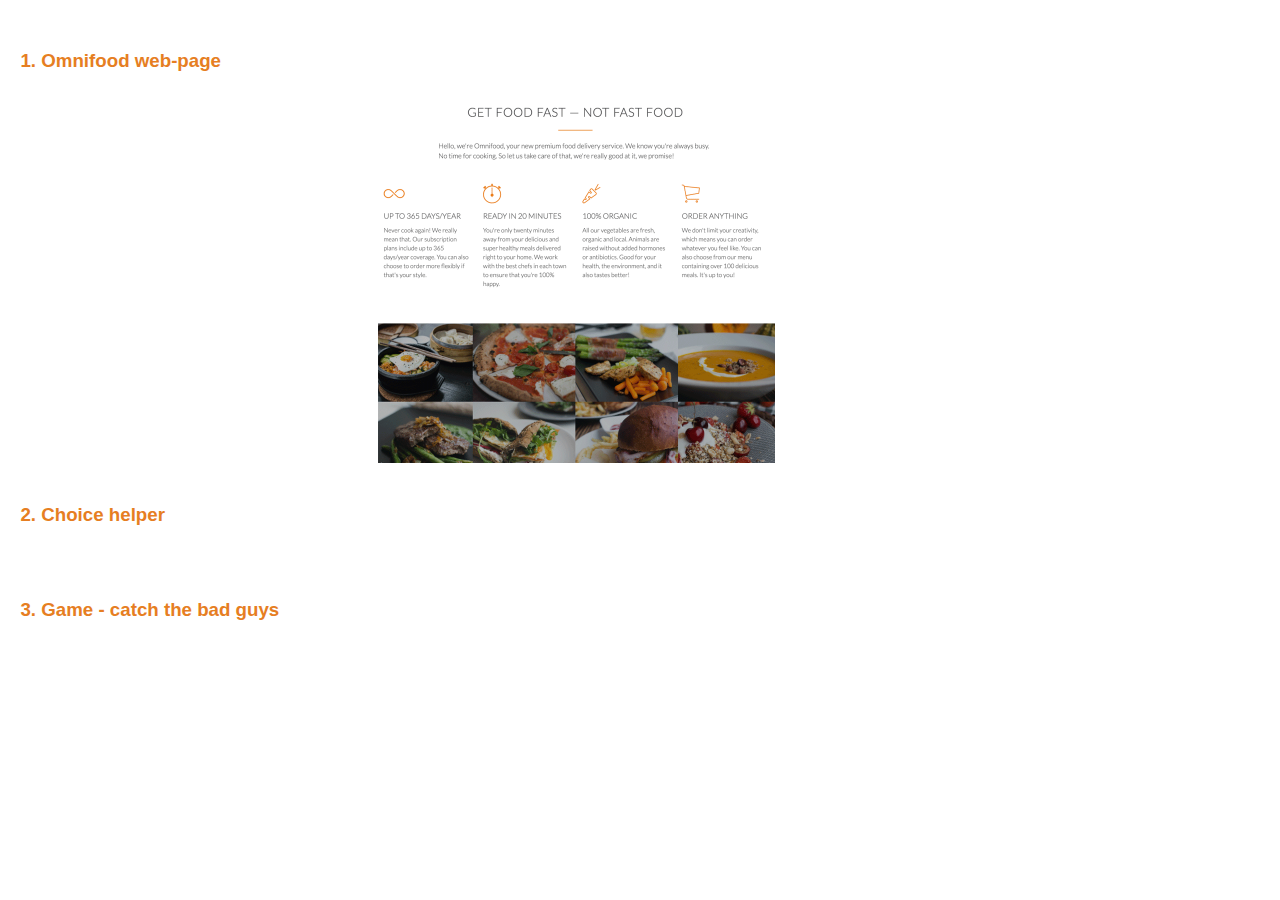
<file: index.html>
<!DOCTYPE html>
<html lang="en">
    <head>
        <meta name="viewport" content="width=device-width, initial-scale=1.0">
        
        <link rel="stylesheet" type="text/css" href="normalize.css">
        <!-- <link rel="stylesheet" type="text/css" href="vendors/css/grid.css">
        <link rel="stylesheet" type="text/css" href="vendors/css/ionicons.min.css">
        <link rel="stylesheet" type="text/css" href="vendors/css/animate.css"> -->
        <link rel="stylesheet" type="text/css" href="style.css">
        <!-- <link rel="stylesheet" type="text/css" href="resources/css/queries.css"> -->
        <link href='http://fonts.googleapis.com/css?family=Lato:100,300,400,300italic' rel='stylesheet' type='text/css'>
        <title>Golovnev Sergei Web-developer portfolio</title>
    </head>
    <body>
        <!-- <div class="log">GOLOVNEV SERGEI</div> -->
        <div class="mainColumn">
            <div class="pfElement">
                 <a class= "links" href="omnifood/index.html"><h3>1. Omnifood web-page</h3></a>
                    <img class="pfImg" src="omnifood/omnifood_preview.gif">
             </div>
             <div class="pfElement">
                <a class= "links" href="omnifood/index.html"><h3>2. Choice helper</h3></a> 
            </div>
            <div class="pfElement">
                <a class= "links" href="omnifood/index.html"><h3>3. Game - catch the bad guys</h3></a> 
            </div>
        </div>
    
    </body>  
    
</html>
</file>
<file: vendors/css/grid.css>
/*  SECTIONS  ============================================================================= */

.section {
	clear: both;
	padding: 0px;
	margin: 0px;
}

/*  GROUPING  ============================================================================= */

.row {
    zoom: 1; /* For IE 6/7 (trigger hasLayout) */
}

.row:before,
.row:after {
    content:"";
    display:table;
}
.row:after {
    clear:both;
}

/*  GRID COLUMN SETUP   ==================================================================== */

.col {
	display: block;
	float:left;
	margin: 1% 0 1% 1.6%;
}

.col:first-child { margin-left: 0; } /* all browsers except IE6 and lower */


/*  REMOVE MARGINS AS ALL GO FULL WIDTH AT 480 PIXELS */

@media only screen and (max-width: 480px) {
	.col { 
		/*margin: 1% 0 1% 0%;*/
        margin: 0;
	}
}


/*  GRID OF TWO   ============================================================================= */


.span-2-of-2 {
	width: 100%;
}

.span-1-of-2 {
	width: 49.2%;
}

/*  GO FULL WIDTH AT LESS THAN 480 PIXELS */

@media only screen and (max-width: 480px) {
	.span-2-of-2 {
		width: 100%; 
	}
	.span-1-of-2 {
		width: 100%; 
	}
}


/*  GRID OF THREE   ============================================================================= */

	
.span-3-of-3 {
	width: 100%; 
}

.span-2-of-3 {
	width: 66.13%; 
}

.span-1-of-3 {
	width: 32.26%; 
}


/*  GO FULL WIDTH AT LESS THAN 480 PIXELS */

@media only screen and (max-width: 480px) {
	.span-3-of-3 {
		width: 100%; 
	}
	.span-2-of-3 {
		width: 100%; 
	}
	.span-1-of-3 {
		width: 100%;
	}
}

/*  GRID OF FOUR   ============================================================================= */

	
.span-4-of-4 {
	width: 100%; 
}

.span-3-of-4 {
	width: 74.6%; 
}

.span-2-of-4 {
	width: 49.2%; 
}

.span-1-of-4 {
	width: 23.8%; 
}


/*  GO FULL WIDTH AT LESS THAN 480 PIXELS */

@media only screen and (max-width: 480px) {
	.span-4-of-4 {
		width: 100%; 
	}
	.span-3-of-4 {
		width: 100%; 
	}
	.span-2-of-4 {
		width: 100%; 
	}
	.span-1-of-4 {
		width: 100%; 
	}
}


/*  GRID OF FIVE   ============================================================================= */

	
.span-5-of-5 {
	width: 100%;
}

.span-4-of-5 {
  	width: 79.68%; 
}

.span-3-of-5 {
  	width: 59.36%; 
}

.span-2-of-5 {
  	width: 39.04%;
}

.span-1-of-5 {
  	width: 18.72%;
}


/*  GO FULL WIDTH AT LESS THAN 480 PIXELS */

@media only screen and (max-width: 480px) {
	.span-5-of-5 {
		width: 100%; 
	}
	.span-4-of-5 {
		width: 100%; 
	}
	.span-3-of-5 {
		width: 100%; 
	}
	.span-2-of-5 {
		width: 100%; 
	}
	.span-1-of-5 {
		width: 100%; 
	}
}


/*  GRID OF SIX   ============================================================================= */


.span-6-of-6 {
	width: 100%;
}

.span-5-of-6 {
  	width: 83.06%;
}

.span-4-of-6 {
  	width: 66.13%;
}

.span-3-of-6 {
  	width: 49.2%;
}

.span-2-of-6 {
  	width: 32.26%;
}

.span-1-of-6 {
  	width: 15.33%;
}


/*  GO FULL WIDTH AT LESS THAN 480 PIXELS */

@media only screen and (max-width: 480px) {
	.span-6-of-6 {
		width: 100%; 
	}
	.span-5-of-6 {
		width: 100%; 
	}
	.span-4-of-6 {
		width: 100%; 
	}
	.span-3-of-6 {
		width: 100%; 
	}
	.span-2-of-6 {
		width: 100%; 
	}
	.span-1-of-6 {
		width: 100%; 
	}
}



/*  GRID OF SEVEN   ============================================================================= */


.span-7-of-7 {
	width: 100%;
}

.span-6-of-7 {
	width: 85.48%;
}

.span-5-of-7 {
  	width: 70.97%;
}

.span-4-of-7 {
  	width: 56.45%;
}

.span-3-of-7 {
  	width: 41.94%;
}

.span-2-of-7 {
  	width: 27.42%;
}

.span-1-of-7 {
  	width: 12.91%;
}


/*  GO FULL WIDTH AT LESS THAN 480 PIXELS */

@media only screen and (max-width: 480px) {
	.span-7-of-7 {
		width: 100%; 
	}
	.span-6-of-7 {
		width: 100%; 
	}
	.span-5-of-7 {
		width: 100%; 
	}
	.span-4-of-7 {
		width: 100%; 
	}
	.span-3-of-7 {
		width: 100%; 
	}
	.span-2-of-7 {
		width: 100%; 
	}
	.span-1-of-7 {
		width: 100%; 
	}
}


/*  GRID OF EIGHT   ============================================================================= */

	
.span-8-of-8 {
	width: 100%;
}

.span-7-of-8 {
	width: 87.3%; 
}

.span-6-of-8 {
	width: 74.6%; 
}

.span-5-of-8 {
	width: 61.9%; 
}

.span-4-of-8 {
	width: 49.2%; 
}

.span-3-of-8 {
	width: 36.5%;
}

.span-2-of-8 {
	width: 23.8%; 
}

.span-1-of-8 {
	width: 11.1%; 
}


/*  GO FULL WIDTH AT LESS THAN 480 PIXELS */

@media only screen and (max-width: 480px) {
	.span-8-of-8 {
		width: 100%; 
	}
	.span-7-of-8 {
		width: 100%; 
	}
	.span-6-of-8 {
		width: 100%; 
	}
	.span-5-of-8 {
		width: 100%; 
	}
	.span-4-of-8 {
		width: 100%; 
	}
	.span-3-of-8 {
		width: 100%; 
	}
	.span-2-of-8 {
		width: 100%; 
	}
	.span-1-of-8 {
		width: 100%; 
	}
}


/*  GRID OF NINE   ============================================================================= */


.span-9-of-9 {
	width: 100%;
}

.span-8-of-9 {
	width: 88.71%;
}

.span-7-of-9 {
	width: 77.42%; 
}

.span-6-of-9 {
	width: 66.13%; 
}

.span-5-of-9 {
	width: 54.84%; 
}

.span-4-of-9 {
	width: 43.55%; 
}

.span-3-of-9 {
	width: 32.26%;
}

.span-2-of-9 {
	width: 20.97%; 
}

.span-1-of-9 {
	width: 9.68%; 
}


/*  GO FULL WIDTH AT LESS THAN 480 PIXELS */

@media only screen and (max-width: 480px) {
	.span-9-of-9 {
		width: 100%; 
	}
	.span-8-of-9 {
		width: 100%; 
	}
	.span-7-of-9 {
		width: 100%; 
	}
	.span-6-of-9 {
		width: 100%; 
	}
	.span-5-of-9 {
		width: 100%; 
	}
	.span-4-of-9 {
		width: 100%; 
	}
	.span-3-of-9 {
		width: 100%; 
	}
	.span-2-of-9 {
		width: 100%; 
	}
	.span-1-of-9 {
		width: 100%; 
	}
}


/*  GRID OF TEN   ============================================================================= */


.span-10-of-10 {
	width: 100%;
}

.span-9-of-10 {
	width: 89.84%;
}

.span-8-of-10 {
	width: 79.68%;
}

.span-7-of-10 {
	width: 69.52%; 
}

.span-6-of-10 {
	width: 59.36%; 
}

.span-5-of-10 {
	width: 49.2%; 
}

.span-4-of-10 {
	width: 39.04%; 
}

.span-3-of-10 {
	width: 28.88%;
}

.span-2-of-10 {
	width: 18.72%; 
}

.span-1-of-10 {
	width: 8.56%; 
}


/*  GO FULL WIDTH AT LESS THAN 480 PIXELS */

@media only screen and (max-width: 480px) {
	.span-10-of-10 {
		width: 100%; 
	}
	.span-9-of-10 {
		width: 100%; 
	}
	.span-8-of-10 {
		width: 100%; 
	}
	.span-7-of-10 {
		width: 100%; 
	}
	.span-6-of-10 {
		width: 100%; 
	}
	.span-5-of-10 {
		width: 100%; 
	}
	.span-4-of-10 {
		width: 100%; 
	}
	.span-3-of-10 {
		width: 100%; 
	}
	.span-2-of-10 {
		width: 100%; 
	}
	.span-1-of-10 {
		width: 100%; 
	}
}


/*  GRID OF ELEVEN   ============================================================================= */

.span-11-of-11 {
	width: 100%;
}

.span-10-of-11 {
	width: 90.76%;
}

.span-9-of-11 {
	width: 81.52%;
}

.span-8-of-11 {
	width: 72.29%;
}

.span-7-of-11 {
	width: 63.05%; 
}

.span-6-of-11 {
	width: 53.81%; 
}

.span-5-of-11 {
	width: 44.58%; 
}

.span-4-of-11 {
	width: 35.34%; 
}

.span-3-of-11 {
	width: 26.1%;
}

.span-2-of-11 {
	width: 16.87%; 
}

.span-1-of-11 {
	width: 7.63%; 
}


/*  GO FULL WIDTH AT LESS THAN 480 PIXELS */

@media only screen and (max-width: 480px) {
	.span-11-of-11 {
		width: 100%; 
	}
	.span-10-of-11 {
		width: 100%; 
	}
	.span-9-of-11 {
		width: 100%; 
	}
	.span-8-of-11 {
		width: 100%; 
	}
	.span-7-of-11 {
		width: 100%; 
	}
	.span-6-of-11 {
		width: 100%; 
	}
	.span-5-of-11 {
		width: 100%; 
	}
	.span-4-of-11 {
		width: 100%; 
	}
	.span-3-of-11 {
		width: 100%; 
	}
	.span-2-of-11 {
		width: 100%; 
	}
	.span-1-of-11 {
		width: 100%; 
	}
}


/*  GRID OF TWELVE   ============================================================================= */

.span-12-of-12 {
	width: 100%;
}

.span-11-of-12 {
	width: 91.53%;
}

.span-10-of-12 {
	width: 83.06%;
}

.span-9-of-12 {
	width: 74.6%;
}

.span-8-of-12 {
	width: 66.13%;
}

.span-7-of-12 {
	width: 57.66%; 
}

.span-6-of-12 {
	width: 49.2%; 
}

.span-5-of-12 {
	width: 40.73%; 
}

.span-4-of-12 {
	width: 32.26%; 
}

.span-3-of-12 {
	width: 23.8%;
}

.span-2-of-12 {
	width: 15.33%; 
}

.span-1-of-12 {
	width: 6.86%; 
}


/*  GO FULL WIDTH AT LESS THAN 480 PIXELS */

@media only screen and (max-width: 480px) {
	.span-12-of-12 {
		width: 100%; 
	}
	.span-11-of-12 {
		width: 100%; 
	}
	.span-10-of-12 {
		width: 100%; 
	}
	.span-9-of-12 {
		width: 100%; 
	}
	.span-8-of-12 {
		width: 100%; 
	}
	.span-7-of-12 {
		width: 100%; 
	}
	.span-6-of-12 {
		width: 100%; 
	}
	.span-5-of-12 {
		width: 100%; 
	}
	.span-4-of-12 {
		width: 100%; 
	}
	.span-3-of-12 {
		width: 100%; 
	}
	.span-2-of-12 {
		width: 100%; 
	}
	.span-1-of-12 {
		width: 100%; 
	}
}
</file>
<file: style.css>
.mainColumn {
	display: block;
	float:left;
	margin: 1% 0 1% 1.6%;
}

.logo { 
  display: none;
  height: 50px;
  width: auto;
  float: left;
  margin: 5px 0;
}

.links:link,
.links:visited {
  margin: 20%;
  color: #e67e22;
  text-decoration: none;
  padding-bottom: 1px;
  border-bottom: 1px solid #e67e22;
  -webkit-transition: border-bottom 0.2s, color 0.2s;
  transition: border-bottom 0.2s, color 0.2s;
}

.links:hover,
.links:active {
  color: #555;
  border-bottom: 1px solid transparent;
}

.pfImg {
  margin-left: 25%;
  width: 50%;
  height: auto;
  overflow: hidden;
  background-color: #000;
  -webkit-transform: scale(1.);
  -ms-transform: scale(1.);
  transform: scale(1.);
  -webkit-transition: -webkit-transform 0.5s, opacity 0.5s;
  transition: transform 0.5s, opacity 0.5s;
}


.pfImg:hover {
  
  -webkit-transform: scale(1.03);
  -ms-transform: scale(1.03);
  transform: scale(1.03);
}
</file>
<file: resources/css/queries.css>
/* Big tablet to 1200px (widths smaller taht the 1140px row) */
@media only screen and (max-width: 1200px) {
    .hero-text-box {
        width: 100%;
        padding: 0 2%;
    }
    
    .row { padding: 0 2%; }
}


/* Small tablet to big tablet: from 768px to 1023px */
@media only screen and (max-width: 1023px) {
    body { font-size: 18px; }
    section { padding: 60px 0; }
    
    .long-copy {
        width: 80%;
        margin-left: 10%;
    }
    
    .steps-box { margin-top: 10px; }
    .steps-box:last-child { margin-top: 10px; }
    .works-steps { margin-bottom: 40px; }
    .works-step:last-of-type { margin-bottom: 60px; }
    
    .app-screen { width: 50%; }
    
    .icon-small { 
        width: 17px;
        margin-right: 5px;
    }
    
    .city-feature { font-size: 90%; }
    
    .plan-box {
        width: 100%;
        margin-left: 0%;
    }
    
    .plan-price { font-size: 250%; }
    .contact-form { width: 80%; }
}



/* Small phones to small tablets: from 481px to 767px */
@media only screen and (max-width: 767px) {
    body { font-size: 16px; }
    section { padding: 30px 0; }
    
    .row,
    .hero-text-box { padding: 0 4%; }
    .col { 
        width: 100%;
        margin: 0 0 4% 0;
    }
    
    
    .main-nav { display: none; }
    .mobile-nav-icon {display: inline-block;}
    
    .main-nav {
        float: left;
        margin-top: 30px;
        margin-left: 25px;
    }
    
    .main-nav li {
        display: block;
    }
    
    .main-nav li a:link,
    .main-nav li a:visited {
        display: block;
        border: 0;
        padding: 10px 0;
        font-size: 100%;
    }
    
    .sticky .main-nav { margin-top: 10px; }

    .sticky .main-nav li a:link,
    .sticky .main-nav li a:visited { padding: 10px 0; }
    .sticky .mobile-nav-icon { margin-top: 10px; }
    .sticky .mobile-nav-icon i { color: #555; }
    
    
    
    h1 { font-size: 180%; }
    h2 { font-size: 150%; }
    
    .long-copy {
        width: 100%;
        margin-left: 0%;
    }
    
    .app-screen { width: 40%; }
    .steps-box:first-child { text-align: center; }
    
    .works-step div {
        height: 40px;
        width: 40px;
        margin-right: 15px;
        padding: 4px;
        font-size: 120%;
    }
    
    .works-step { margin-bottom: 20px; }
    .works-step:last-of-type { margin-bottom: 20px; }
    
}



/* Small phones: from 0 to 480px */
@media only screen and (max-width: 480px) {
    section { padding: 25px 0; }
    .contact-form {width: 100%; }
}
</file>
